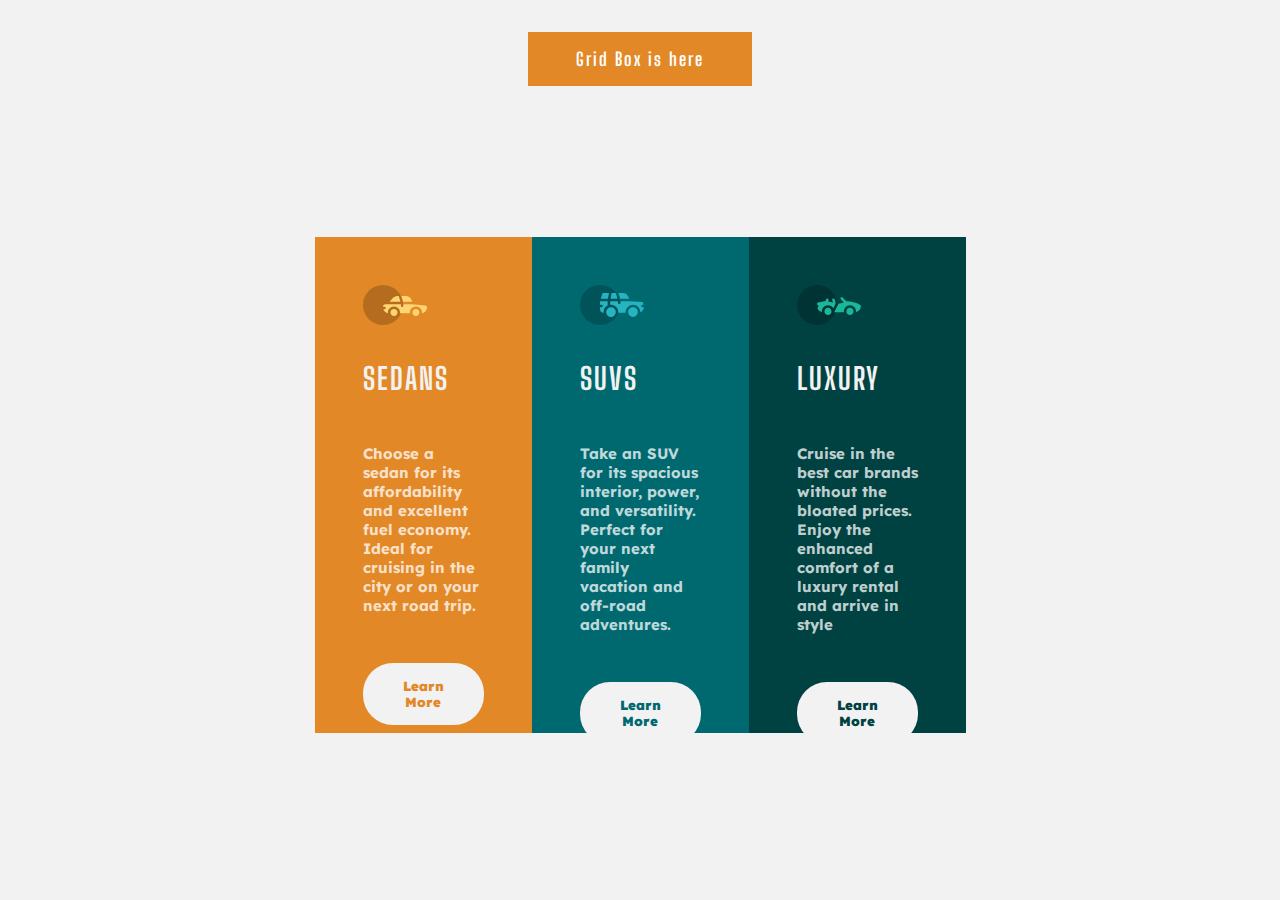
<file: index.html>
<!DOCTYPE html>
<html lang="en">
  <head>
    <meta charset="UTF-8" />
    <meta http-equiv="X-UA-Compatible" content="IE=edge" />
    <meta name="viewport" content="width=device-width, initial-scale=1.0" />
    <link rel="stylesheet" href="style.css" />
    <title>Css Flex box</title>
  </head>
  <link rel="shortcut icon" href="favicon-32x32.png" type="image/x-icon" />
  <body>
    <main class="container">
      <div class="head"><a href="grid.html">Grid Box is here</a></div>

      <div class="boxs">
        <div class="box1">
          <img src="icon-sedans.svg" alt="" />
          <h1>SEDANS</h1>
          <p>
            Choose a sedan for its affordability and excellent fuel economy.
            Ideal for cruising in the city or on your next road trip.
          </p>
          <button class="btn1">Learn More</button>
        </div>
        <div class="box2">
          <img src="icon-suvs.svg" alt="" />
          <h1>SUVS</h1>
          <p>
            Take an SUV for its spacious interior, power, and versatility.
            Perfect for your next family vacation and off-road adventures.
          </p>
          <button class="btn2">Learn More</button>
        </div>
        <div class="box3">
          <img src="icon-luxury.svg" alt="" />
          <h1>LUXURY</h1>
          <p>
            Cruise in the best car brands without the bloated prices. Enjoy the
            enhanced comfort of a luxury rental and arrive in style
          </p>
          <button class="btn3">Learn More</button>
        </div>
      </div>
    </main>
  </body>
</html>
</file>
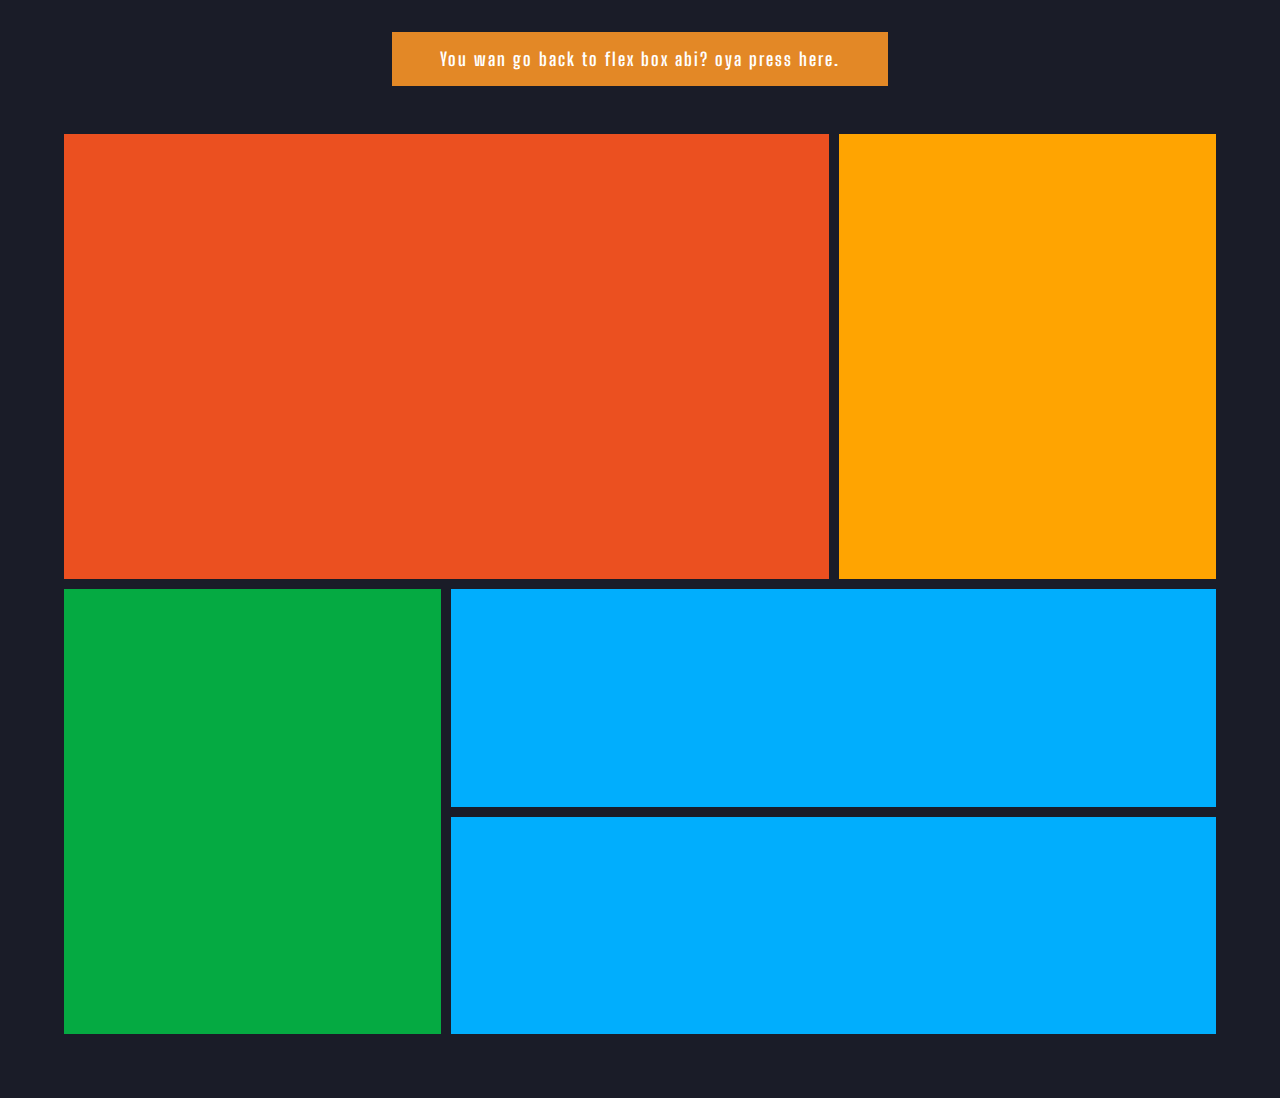
<file: grid.html>
<!DOCTYPE html>
<html lang="en">
  <head>
    <meta charset="UTF-8" />
    <meta http-equiv="X-UA-Compatible" content="IE=edge" />
    <meta name="viewport" content="width=device-width, initial-scale=1.0" />
    <link rel="stylesheet" href="style.css" />
    <title>Grid Templete</title>
  </head>
  <link rel="shortcut icon" href="favicon-32x32.png" type="image/x-icon" />
  <body class="grid">
    <div class="head">
      <a href="index.html">You wan go back to flex box abi? oya press here.</a>
    </div>
    <main class="container-grid">
      <div class="grid1"></div>
      <div class="grid2"></div>
      <div class="grid3"></div>
      <div class="grid4"></div>
      <div class="grid5"></div>
    </main>
  </body>
</html>
</file>
<file: style.css>
@import url("https://fonts.googleapis.com/css2?family=Big+Shoulders+Display&display=swap");
@import url("https://fonts.googleapis.com/css2?family=Lexend+Deca:wght@100&display=swap");
* {
  padding: 0;
  margin: 0;
}
body {
  font-size: 15px;
}
.container {
  background-color: hsl(0, 0%, 95%);
  height: 100vh;
  display: flex;
  flex-direction: column;
}
.head {
  text-align: center;
  margin-top: 3rem;
}
a {
  background-color: hsl(31, 77%, 52%);
  text-decoration: none;
  font-family: "Big Shoulders Display", cursive;
  font-weight: 700;
  font-size: large;
  color: #ffff;
  padding: 1rem 3rem;
  letter-spacing: 2px;
}

.boxs {
  display: flex;
  margin: auto;
  justify-content: center;
  height: 100vh;
  width: 50vw;
  align-items: center;
  font-weight: 700;
  font-family: "Big Shoulders Display", cursive;
}
img {
  margin-bottom: 2rem;
}
h1 {
  color: hsl(0, 0%, 95%);
  margin-bottom: 3rem;
  font-weight: 700;
  font-family: "Big Shoulders Display", cursive;
  letter-spacing: 2px;
}
p {
  color: hsla(0, 0%, 100%, 0.75);
  margin-bottom: 3rem;
  font-family: "Lexend Deca", sans-serif;
}
.box1 {
  background-color: hsl(31, 77%, 52%);
}
.box2 {
  background-color: hsl(184, 100%, 22%);
}
.box3 {
  background-color: hsl(179, 100%, 13%);
}
.box1,
.box2,
.box3 {
  height: 400px;
  padding: 3rem;
}

button {
  background-color: hsl(0, 0%, 95%);
  padding: 15px 40px;
  border: none;
  border-radius: 30px;
  font-family: "Lexend Deca", sans-serif;
  font-weight: bolder;
}
.btn1 {
  color: hsl(31, 77%, 52%);
}
.btn2 {
  color: hsl(184, 100%, 22%);
}
.btn3 {
  color: hsl(179, 100%, 13%);
}

/* grid styling starts here */

.grid {
  background-color: #1a1c28;
}

.container-grid {
  display: grid;
  grid-template-areas:
    "grid1 grid1 grid2"
    "grid1 grid1 grid2"
    "grid3 grid4 grid4"
    "grid3 grid5 grid5";
  height: 100vh;
  margin: 4rem;
  gap: 10px;
}
.grid1 {
  grid-area: grid1;
  background-color: #eb5020;
}
.grid2 {
  grid-area: grid2;
  background-color: #ffa401;
}
.grid3 {
  grid-area: grid3;
  background-color: #05aa42;
}
.grid4 {
  grid-area: grid4;
  background-color: #01aefd;
}
.grid5 {
  grid-area: grid5;
  background-color: #01aefd;
}

/* media quaries start here */
@media screen and (max-width: 600px) {
  p {
    margin-bottom: 1rem;
  }
  .boxs {
    flex-direction: column;
    height: 100vh;
  }
}
</file>
